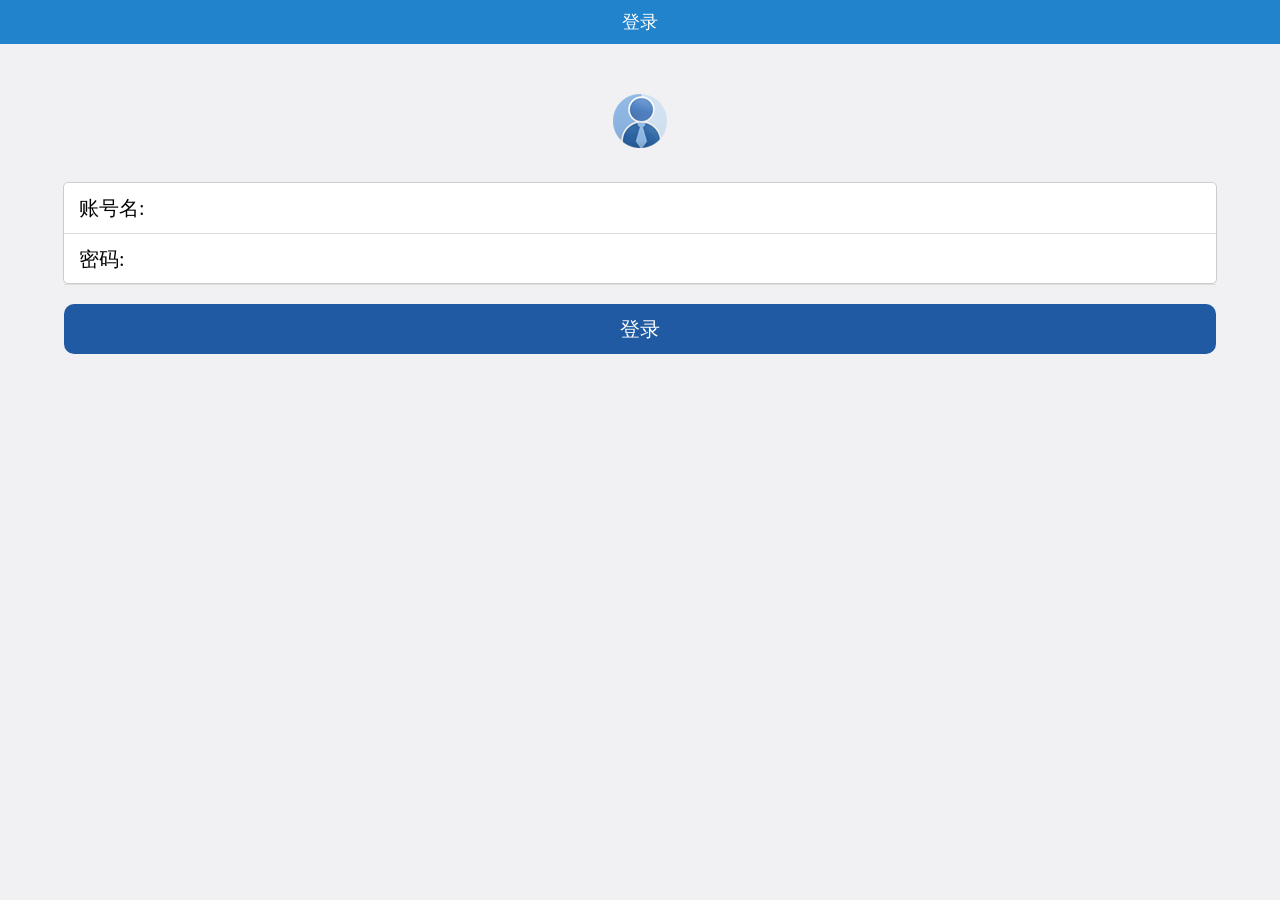
<file: index.html>
<!DOCTYPE html>
<html lang="en">
<head>
    <meta charset="UTF-8" name="viewport" content="width=device-width,initial-scale=1,user-scalable=no">
    <!--用来显示网头部的文字信息的标签-->
    <title>华杉科技实训周</title>
    <!--link标签用来链接外部资源的标签-->
    <link rel="short icon" href="Resource/icon.png">

    <link rel="stylesheet" href="ExternalStyle.css">

    <script type="text/javascript" src="CommonClass.js"></script>

    <style>
        .L_second_div{text-align: center;}
        .L_head_img{margin-top: 50px;}
        .L_form_inner_div {
            width: 90%;
            margin: 0 auto;
            border: 1px solid #cccccc;
            border-radius: 5px;
            background: white;
            margin-top: 30px;
            height: 100px;

        }

        .L_form_inner_div div span{padding-left: 15px; font-size: 20px; line-height: 50px}
        .L_form_inner_div div{height: 50px; border-bottom: 1px solid #dddddd}

        .L_login_div{height: 50px; background: rgb(32, 90, 163); width: 90%; border-radius: 10px; margin: 20px auto; text-align: center}
        .L_login_btn{line-height: 50px; height: 50px; color: white; font-size: 20px; width: 100%}
        input{outline:medium; background-color: transparent; border: 0 }

    </style>
</head>
<body style="background: rgb(241, 241, 244)">

<!--h5里面新增的语义化标签,它没有特殊的意义,仅是用来增强程序的可读性-->
<header>
    <!--用来显示少量的文字信息-->
    <span>登录</span>
</header>


<div class="L_second_div">
    <img class="L_head_img" src="Resource/head.png" alt="">
</div>

<form action="">
    <div class="L_form_div">
        <div class="L_form_inner_div">
            <div>
                <span>账号名:</span>
                <input id="L_account" type="text" name="account"><br>
            </div>
            <div>
                <span>密码:</span>
                <input id="L_pwd" type="text" name="password"><br>
            </div>
        </div>
    </div>
    <div>
        <div class="L_login_div">
            <input class="L_login_btn" type="button" value="登录" id="btn">
        </div>
    </div>

</form>


<script>

    // 获取登录按钮
    var btn = document.querySelector("#btn");

    // 注册点击事件
    btn.onclick = function ()
    {
        var userName = encodeURIComponent(document.querySelector("#L_account").value);
        var password = encodeURIComponent(document.querySelector("#L_pwd").value);

        var par2 = "username="+userName+"&pwd="+password;

        requestMethod('login', par2, 'post', function(returnStr){
            if (returnStr == "登录成功"){

                window.localStorage.setItem("userName", userName);

                location.href = "DropletService.html";
            } else {
                alert(returnStr);
            }
        });
    }

</script>




</body>
</html>
</file>
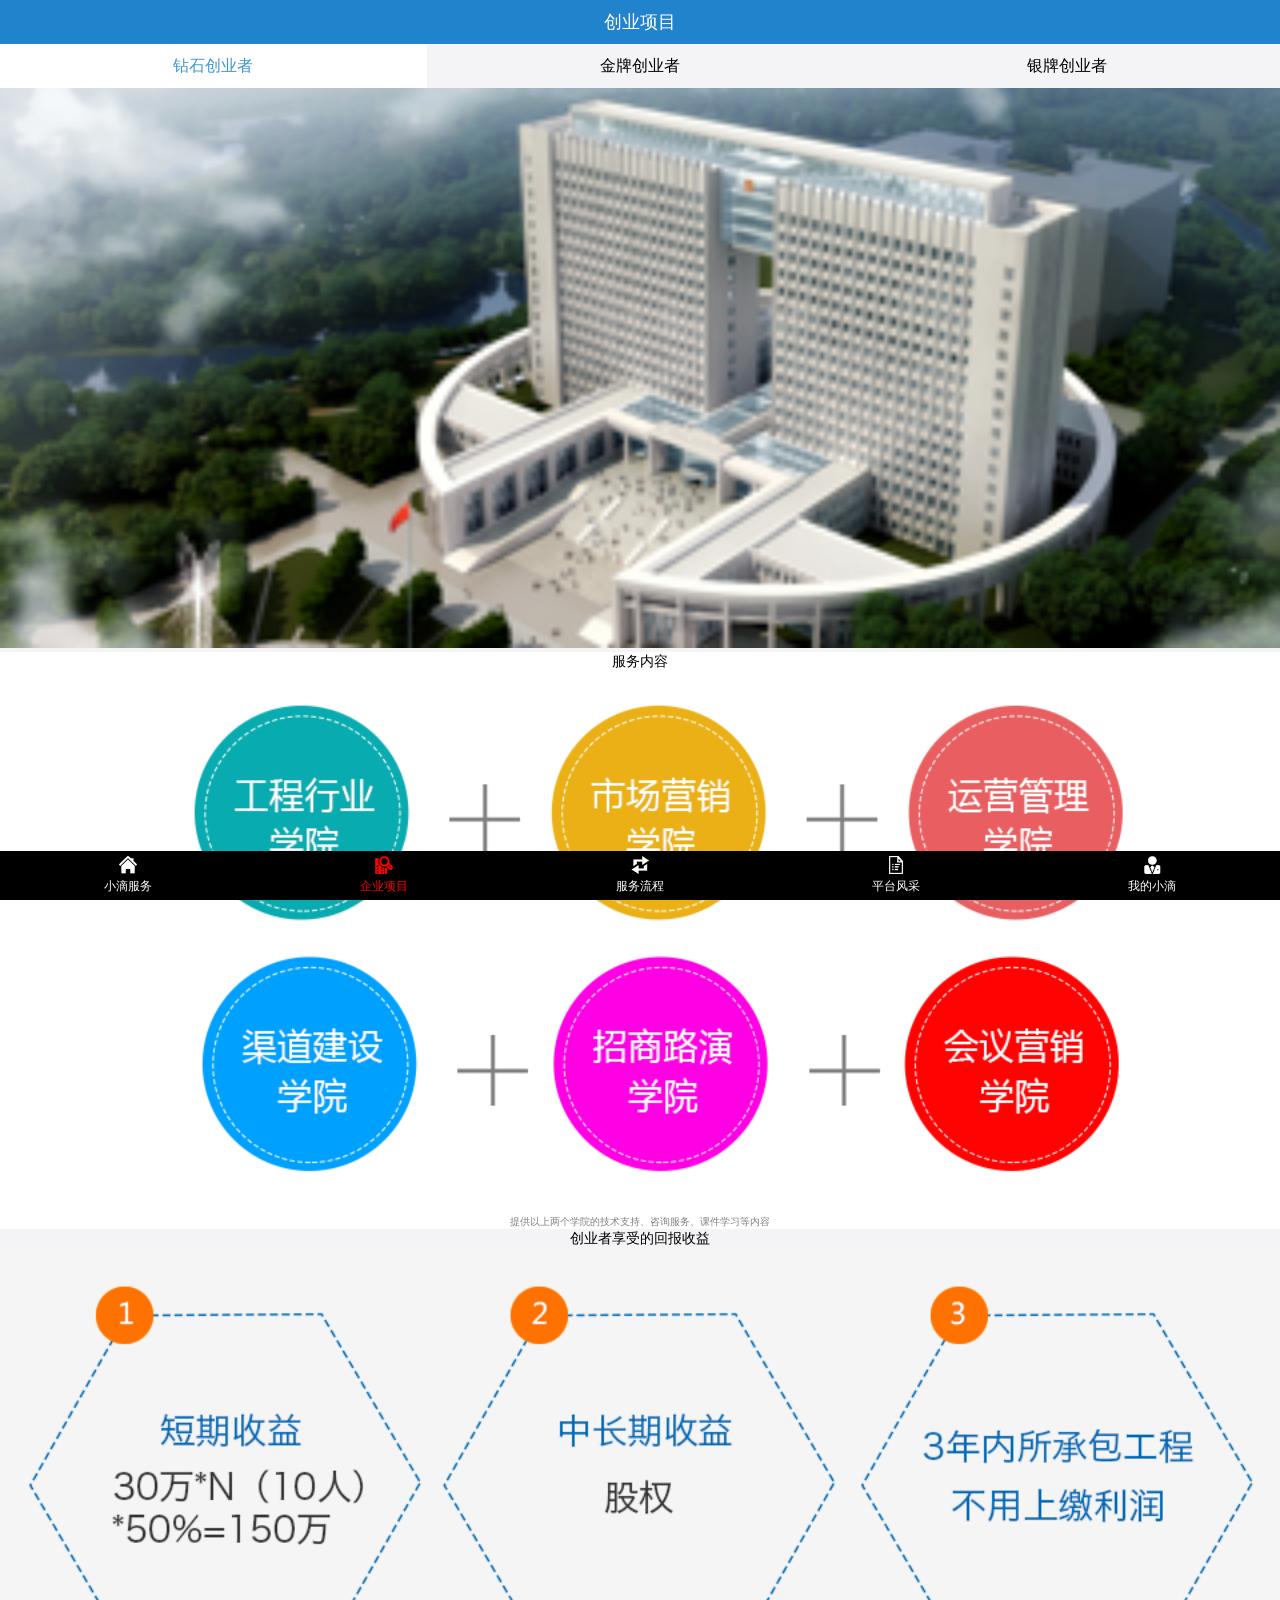
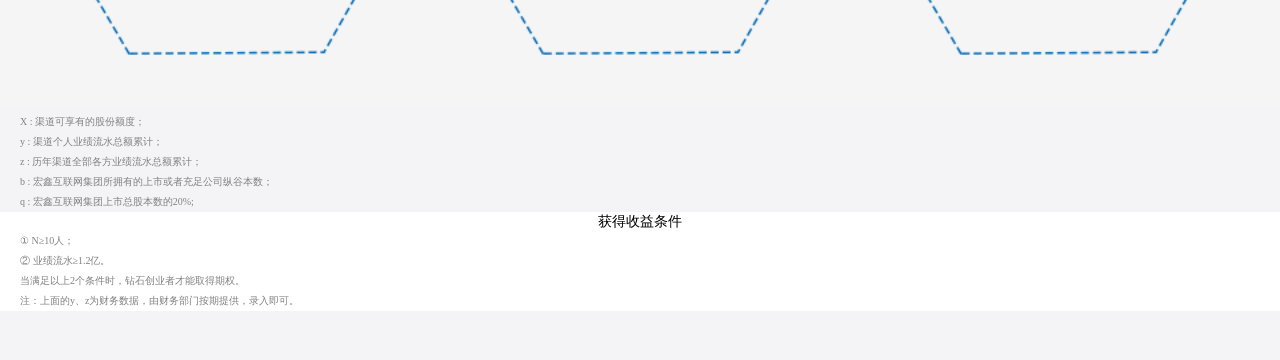
<file: BusinessProject.html>
<!DOCTYPE html>
<html lang="en">
<head>
    <meta charset="UTF-8" name="viewport" content="width=device-width,initial-scale=1,user-scalable=no">
    <!--用来显示网头部的文字信息的标签-->
    <title>华杉科技实训周</title>
    <!--link标签用来链接外部资源的标签-->
    <link rel="short icon" href="Resource/icon.png">

    <link rel="stylesheet" href="ExternalStyle.css">

</head>
<body>

<!--h5里面新增的语义化标签,它没有特殊的意义,仅是用来增强程序的可读性-->
<header>
    <!--用来显示少量的文字信息-->
    <span>创业项目</span>
</header>

<section class="BP_first_section">
    <a style="background: white" href=""> <span style="color: rgb(63, 149, 211);">钻石创业者</span> </a>
    <a href="BusinessProjectGold.html"> <span>金牌创业者</span> </a>
    <a href="BusinessProjectSliver.html"> <span>银牌创业者</span> </a>
</section>

<section class="common_section">
    <img style="padding-top: 44px" src="Resource/banner2.png" alt="">
</section>

<div class="BP_external_div">
    <span class="BP_span">服务内容</span>
    <img class="BP_img" src="Resource/50w_1.png" alt="">
    <p class="BP_first_p">提供以上两个学院的技术支持、咨询服务、课件学习等内容</p>
</div>

<div class="BP_external_div_sec">
    <span class="BP_span">创业者享受的回报收益</span>
    <img class="BP_img" src="Resource/50w_2.png" alt="">
    <div class="BP_inner_div">
        <p>X : 渠道可享有的股份额度；</p>
        <p>y : 渠道个人业绩流水总额累计；</p>
        <p>z : 历年渠道全部各方业绩流水总额累计；</p>
        <p>b : 宏鑫互联网集团所拥有的上市或者充足公司纵谷本数；</p>
        <p>q : 宏鑫互联网集团上市总股本数的20%;</p>
    </div>
</div>

<div class="BP_external_div">
    <span class="BP_span">获得收益条件</span>
    <div class="BP_inner_div">
        <p>① N≥10人；</p>
        <p>② 业绩流水≥1.2亿。</p>
        <p>当满足以上2个条件时，钻石创业者才能取得期权。</p>
        <p>注：上面的y、z为财务数据，由财务部门按期提供，录入即可。</p>
    </div>
</div>


<!--h5里面新增的语义化标签,它没有特殊的意义,仅是用来增强程序的可读性-->
<footer>
    <a href="DropletService.html"> <img src="Resource/nav10.png" alt=""> <span>小滴服务</span> </a>
    <a href=""> <img src="Resource/nav21.png" alt=""> <span style="color: red">企业项目</span> </a>
    <a href="ServiceProcess.html"> <img src="Resource/nav30.png" alt=""> <span>服务流程</span> </a>
    <a href="Platform.html"> <img src="Resource/nav40.png" alt=""> <span>平台风采</span> </a>
    <a href="MyDroplet.html"> <img src="Resource/nav50.png" alt=""> <span>我的小滴</span> </a>
</footer>

</body>
</html>
</file>
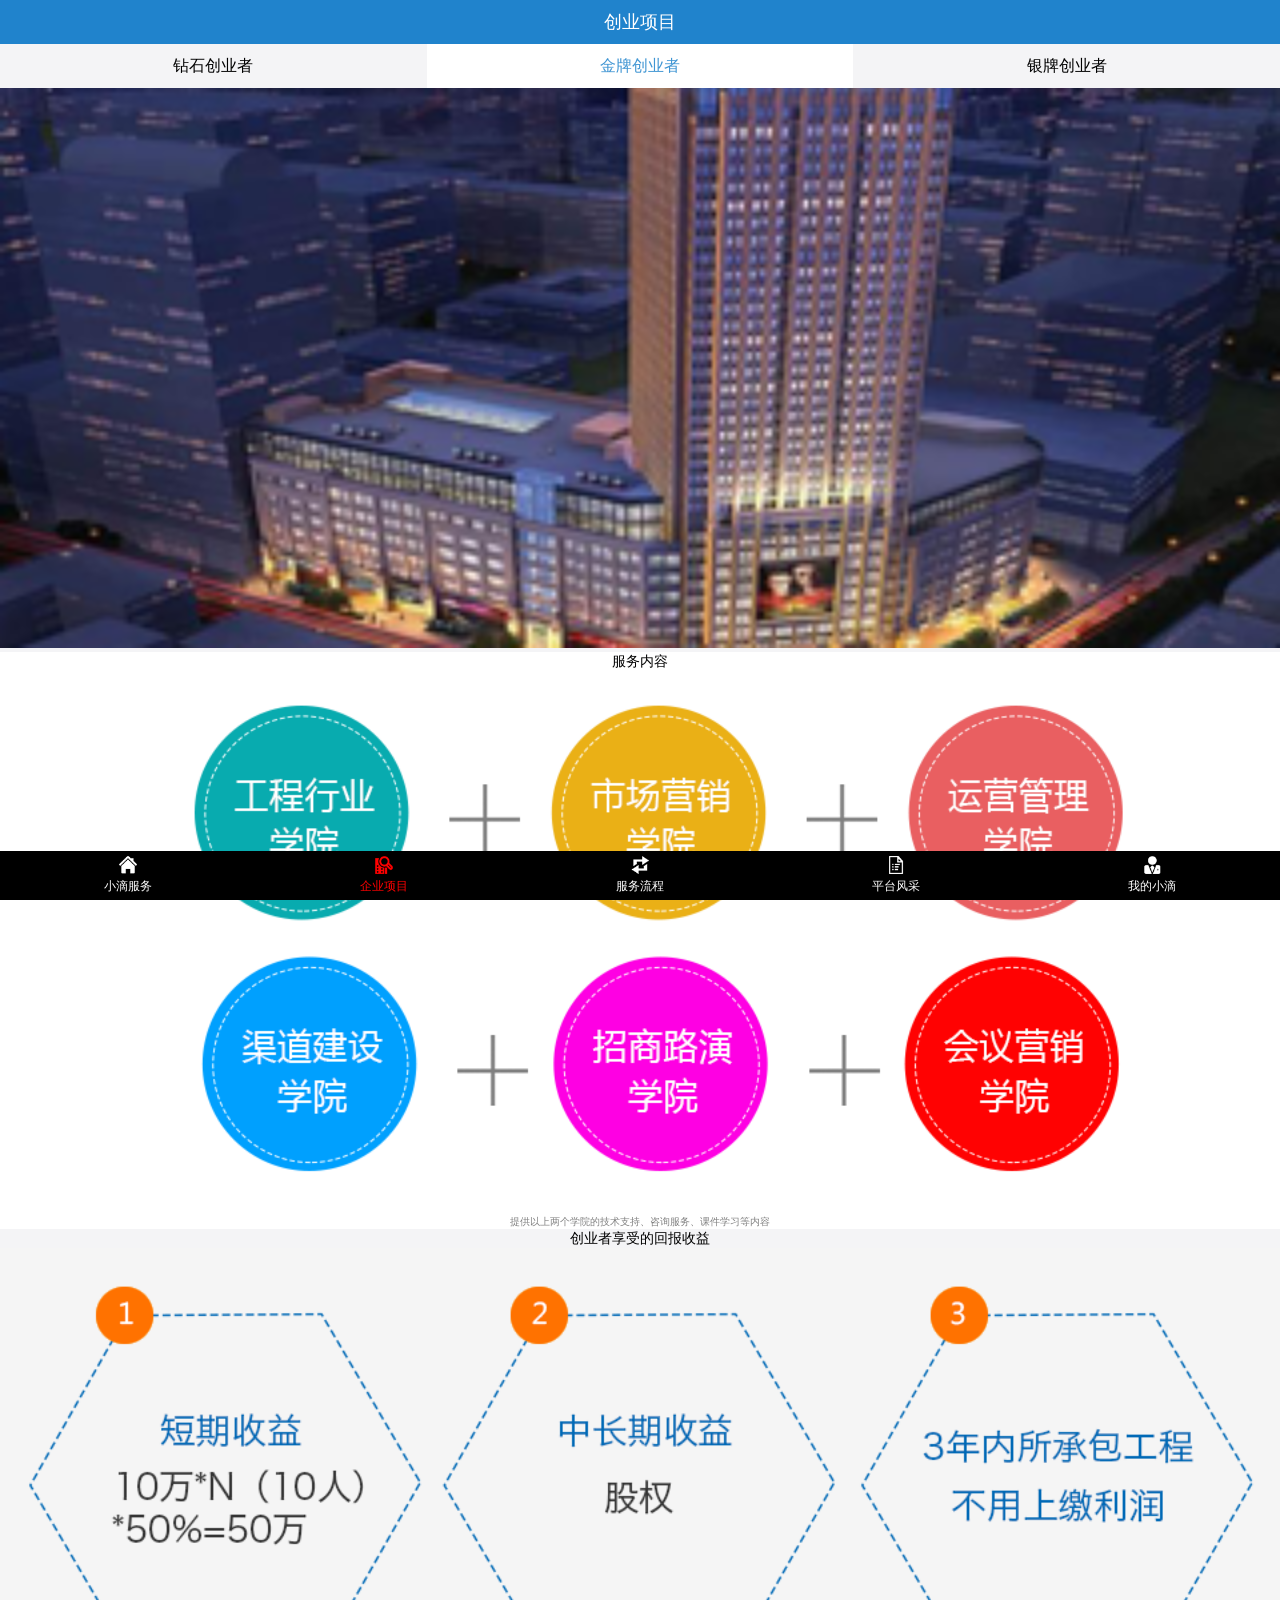
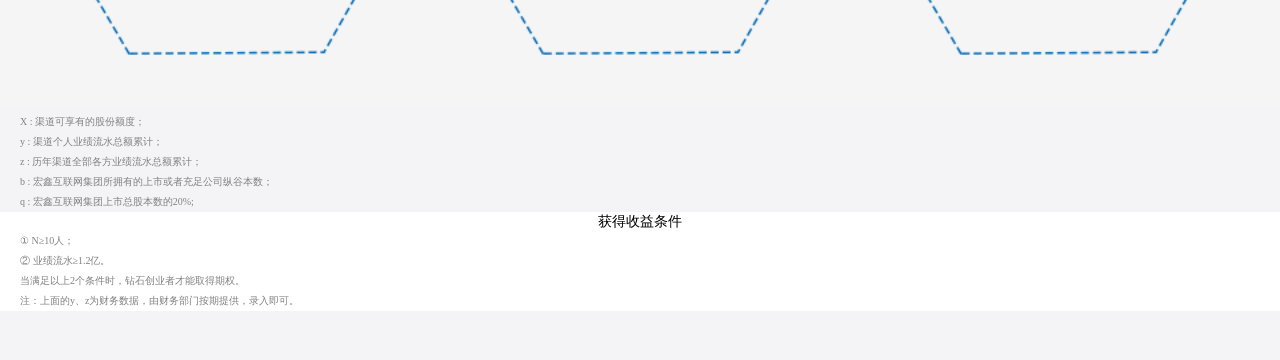
<file: BusinessProjectGold.html>
<!DOCTYPE html>
<html lang="en">
<head>
    <meta charset="UTF-8" name="viewport" content="width=device-width,initial-scale=1,user-scalable=no">
    <!--用来显示网头部的文字信息的标签-->
    <title>华杉科技实训周</title>
    <!--link标签用来链接外部资源的标签-->
    <link rel="short icon" href="Resource/icon.png">

    <link rel="stylesheet" href="ExternalStyle.css">

</head>
<body>

<!--h5里面新增的语义化标签,它没有特殊的意义,仅是用来增强程序的可读性-->
<header>
    <!--用来显示少量的文字信息-->
    <span>创业项目</span>
</header>

<section class="BP_first_section">
    <a href="BusinessProject.html"> <span>钻石创业者</span> </a>
    <a style="background: white" href=""> <span style="color: rgb(63, 149, 211);">金牌创业者</span> </a>
    <a href="BusinessProjectSliver.html"> <span>银牌创业者</span> </a>
</section>

<section class="common_section">
    <img style="padding-top: 44px" src="Resource/banner21.png" alt="">
</section>

<div class="BP_external_div">
    <span class="BP_span">服务内容</span>
    <img class="BP_img" src="Resource/30w_1.png" alt="">
    <p class="BP_first_p">提供以上两个学院的技术支持、咨询服务、课件学习等内容</p>
</div>

<div class="BP_external_div_sec">
    <span class="BP_span">创业者享受的回报收益</span>
    <img class="BP_img" src="Resource/30w_2.png" alt="">
    <div class="BP_inner_div">
        <p>X : 渠道可享有的股份额度；</p>
        <p>y : 渠道个人业绩流水总额累计；</p>
        <p>z : 历年渠道全部各方业绩流水总额累计；</p>
        <p>b : 宏鑫互联网集团所拥有的上市或者充足公司纵谷本数；</p>
        <p>q : 宏鑫互联网集团上市总股本数的20%;</p>
    </div>
</div>

<div class="BP_external_div">
    <span class="BP_span">获得收益条件</span>
    <div class="BP_inner_div">
        <p>① N≥10人；</p>
        <p>② 业绩流水≥1.2亿。</p>
        <p>当满足以上2个条件时，钻石创业者才能取得期权。</p>
        <p>注：上面的y、z为财务数据，由财务部门按期提供，录入即可。</p>
    </div>
</div>


<!--h5里面新增的语义化标签,它没有特殊的意义,仅是用来增强程序的可读性-->
<footer>
    <a href="DropletService.html"> <img src="Resource/nav10.png" alt=""> <span>小滴服务</span> </a>
    <a href=""> <img src="Resource/nav21.png" alt=""> <span style="color: red">企业项目</span> </a>
    <a href="ServiceProcess.html"> <img src="Resource/nav30.png" alt=""> <span>服务流程</span> </a>
    <a href="Platform.html"> <img src="Resource/nav40.png" alt=""> <span>平台风采</span> </a>
    <a href="MyDroplet.html"> <img src="Resource/nav50.png" alt=""> <span>我的小滴</span> </a>
</footer>

</body>
</html>
</file>
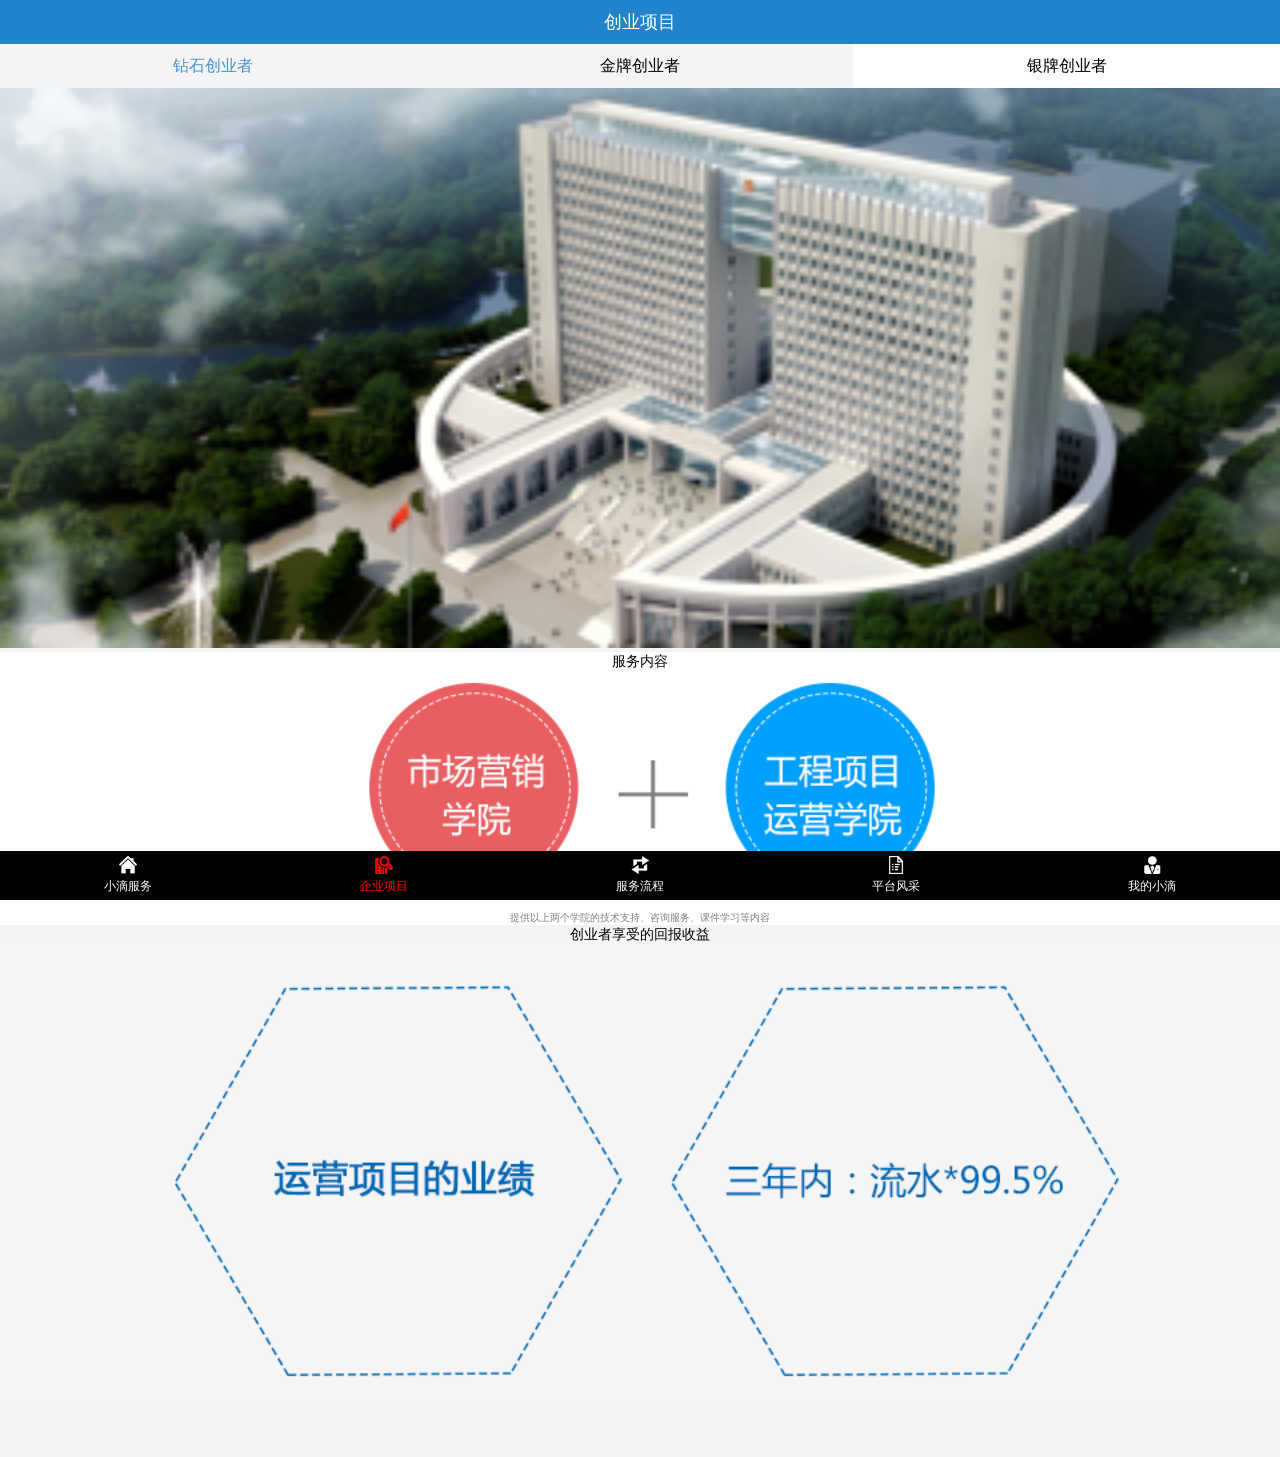
<file: BusinessProjectSliver.html>
<!DOCTYPE html>
<html lang="en">
<head>
    <meta charset="UTF-8" name="viewport" content="width=device-width,initial-scale=1,user-scalable=no">
    <!--用来显示网头部的文字信息的标签-->
    <title>华杉科技实训周</title>
    <!--link标签用来链接外部资源的标签-->
    <link rel="short icon" href="Resource/icon.png">

    <link rel="stylesheet" href="ExternalStyle.css">

</head>
<body>

<!--h5里面新增的语义化标签,它没有特殊的意义,仅是用来增强程序的可读性-->
<header>
    <!--用来显示少量的文字信息-->
    <span>创业项目</span>
</header>

<section class="BP_first_section">
    <a href="BusinessProject.html"> <span style="color: rgb(63, 149, 211);">钻石创业者</span> </a>
    <a href="BusinessProjectGold.html"> <span>金牌创业者</span> </a>
    <a style="background: white" href=""> <span>银牌创业者</span> </a>
</section>

<section class="common_section">
    <img style="padding-top: 44px" src="Resource/banner2.png" alt="">
</section>

<div class="BP_external_div">
    <span class="BP_span">服务内容</span>
    <img class="BP_img" src="Resource/10w_1.png" alt="">
    <p class="BP_first_p">提供以上两个学院的技术支持、咨询服务、课件学习等内容</p>
</div>

<div class="BP_external_div_sec">
    <span class="BP_span">创业者享受的回报收益</span>
    <img class="BP_img" src="Resource/10w_2.png" alt="">
</div>




<!--h5里面新增的语义化标签,它没有特殊的意义,仅是用来增强程序的可读性-->
<footer>
    <a href="DropletService.html"> <img src="Resource/nav10.png" alt=""> <span>小滴服务</span> </a>
    <a href=""> <img src="Resource/nav21.png" alt=""> <span style="color: red">企业项目</span> </a>
    <a href="ServiceProcess.html"> <img src="Resource/nav30.png" alt=""> <span>服务流程</span> </a>
    <a href="Platform.html"> <img src="Resource/nav40.png" alt=""> <span>平台风采</span> </a>
    <a href="MyDroplet.html"> <img src="Resource/nav50.png" alt=""> <span>我的小滴</span> </a>
</footer>

</body>
</html>
</file>
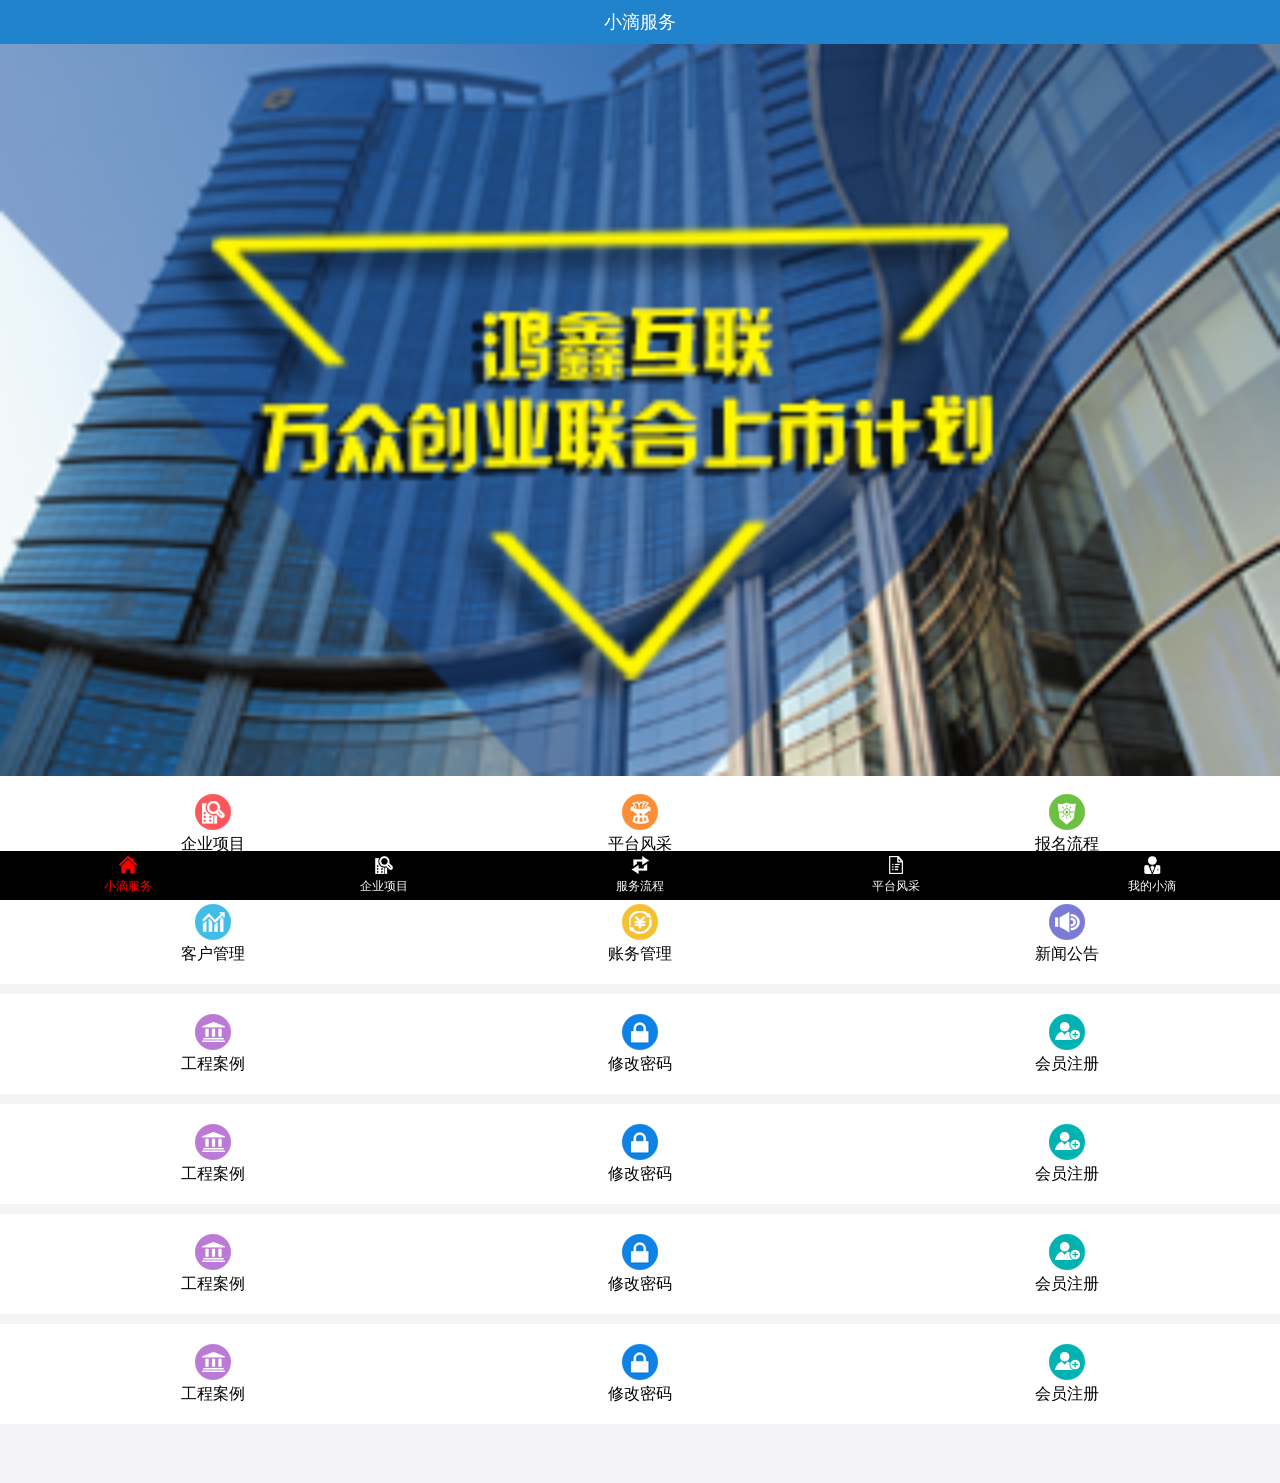
<file: DropletService.html>
<!DOCTYPE html>
<!--标签分两类:双标签,单标签-->
<!--标签里面的是属性:用来控制标签,不同的属性,标签的作用就不一样-->
<html lang="en">
<head>
    <meta charset="UTF-8" name="viewport" content="width=device-width,initial-scale=1,user-scalable=no">
    <!--用来显示网头部的文字信息的标签-->
    <title>华杉科技实训周</title>
    <!--link标签用来链接外部资源的标签-->
    <link rel="short icon" href="Resource/icon.png">

    <link rel="stylesheet" href="ExternalStyle.css">

    <!--页内样式写到head标签中-->
    <style>
        ul{
            display: table;
            width: 100%;
            background: white;
            height: 100px;
            margin-bottom: 10px;
        }

        ul li{
            display: table-cell;
            width: 33.3%;
            text-align: center;

            vertical-align: middle;
        }

        .first_ul{
            margin-top: -6px;
        }

        ul li span{
            display: block;
        }

    </style>

</head>
<body>

<!--h5里面新增的语义化标签,它没有特殊的意义,仅是用来增强程序的可读性-->
<header>
    <!--用来显示少量的文字信息-->
    <span>小滴服务</span>
</header>

<!--h5里面新增的语义化标签,它没有特殊的意义,仅是用来增强程序的可读性-->
<section class="common_section">
    <!--用来展示图片用的标签-->
    <img id="bannerImg" src="Resource/banner-1.png" alt="">

    <!--实现轮播图的方式-->
    <script>
        var imgNumber = 1;
        var bannerImg = document.getElementById("bannerImg");
        function changeImg(){
            imgNumber++;
            if (imgNumber > 3){
                imgNumber = 1;
            }
            bannerImg.src = "Resource/banner-"+imgNumber+".png"
        }
        setInterval(changeImg, 3000);
    </script>

</section>

<!--ul代表行,li代表列-->
<ul class="first_ul">
    <li> <img src="Resource/index1.png" alt=""> <span>企业项目</span> </li>
    <li> <img src="Resource/index2.png" alt=""> <span>平台风采</span> </li>
    <li> <img src="Resource/index3.png" alt=""> <span>报名流程</span> </li>
</ul>

<ul>
    <li> <img src="Resource/index4.png" alt=""> <span>客户管理</span> </li>
    <li> <img src="Resource/index5.png" alt=""> <span>账务管理</span> </li>
    <li> <img src="Resource/index6.png" alt=""> <span>新闻公告</span> </li>
</ul>

<ul>
    <li> <img src="Resource/index7.png" alt=""> <span>工程案例</span> </li>
    <li> <img src="Resource/index8.png" alt=""> <span>修改密码</span> </li>
    <li> <img src="Resource/index9.png" alt=""> <span>会员注册</span> </li>
</ul>

<ul>
    <li> <img src="Resource/index7.png" alt=""> <span>工程案例</span> </li>
    <li> <img src="Resource/index8.png" alt=""> <span>修改密码</span> </li>
    <li> <img src="Resource/index9.png" alt=""> <span>会员注册</span> </li>
</ul>

<ul>
    <li> <img src="Resource/index7.png" alt=""> <span>工程案例</span> </li>
    <li> <img src="Resource/index8.png" alt=""> <span>修改密码</span> </li>
    <li> <img src="Resource/index9.png" alt=""> <span>会员注册</span> </li>
</ul>

<ul>
    <li> <img src="Resource/index7.png" alt=""> <span>工程案例</span> </li>
    <li> <img src="Resource/index8.png" alt=""> <span>修改密码</span> </li>
    <li> <img src="Resource/index9.png" alt=""> <span>会员注册</span> </li>
</ul>

<!--h5里面新增的语义化标签,它没有特殊的意义,仅是用来增强程序的可读性-->
<footer>
    <a href=""> <img src="Resource/nav11.png" alt=""> <span style="color: red">小滴服务</span> </a>
    <a href="BusinessProject.html"> <img src="Resource/nav20.png" alt=""> <span>企业项目</span> </a>
    <a href="ServiceProcess.html"> <img src="Resource/nav30.png" alt=""> <span>服务流程</span> </a>
    <a href="Platform.html"> <img src="Resource/nav40.png" alt=""> <span>平台风采</span> </a>
    <a href="MyDroplet.html"> <img src="Resource/nav50.png" alt=""> <span>我的小滴</span> </a>
</footer>

</body>
</html>
</file>
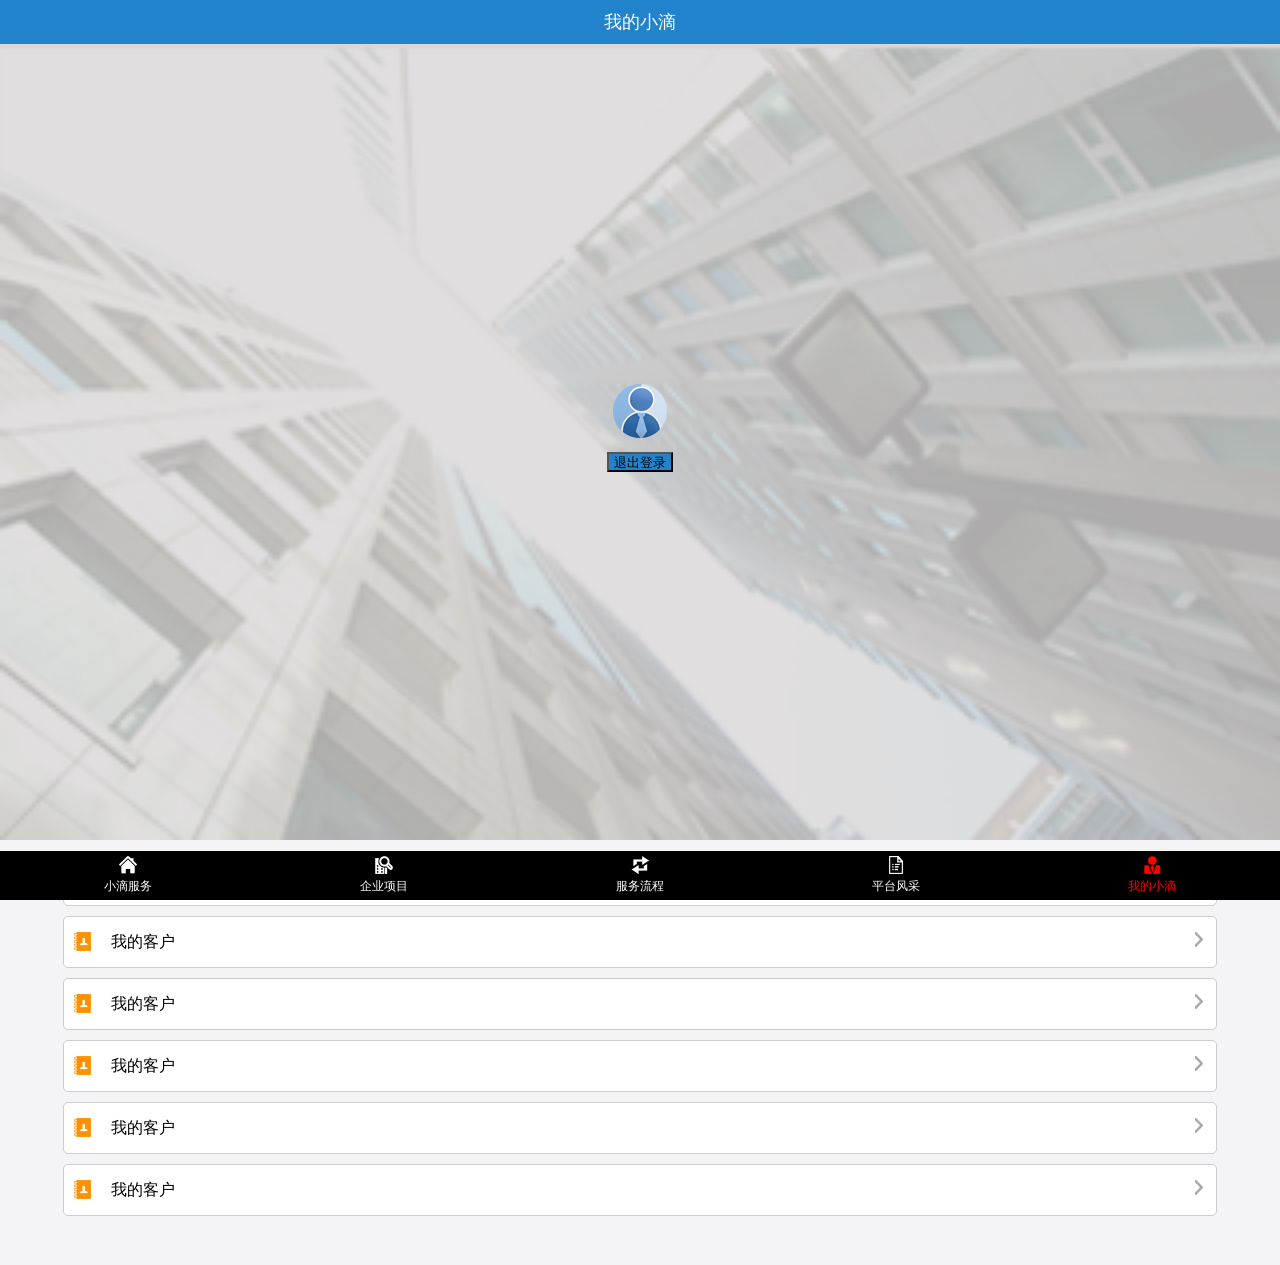
<file: MyDroplet.html>
<!DOCTYPE html>
<html lang="en">
<head>
    <meta charset="UTF-8" name="viewport" content="width=device-width,initial-scale=1,user-scalable=no">
    <!--用来显示网头部的文字信息的标签-->
    <title>华杉科技实训周</title>
    <!--link标签用来链接外部资源的标签-->
    <link rel="short icon" href="Resource/icon.png">

    <link rel="stylesheet" href="ExternalStyle.css">


    <style>
        .MD_external_div .MD_bg_img{
            width: 100%;
        }

        .MD_external_div{
            position: relative;
        }

        .MD_inner_div{
            position: absolute;

            left: 50%;
            top: 50%;
            width: 66px;
            height: 76px;

            margin-left: -33px;
            margin-top: -60px;

            text-align: center;
        }

        .MD_external_div .MD_inner_div button{
            background: rgb(32, 131, 204);
            width: 66px;
            height: 20px;

            margin-top: 5px;
        }

        .MD_external_div .MD_inner_div span{
            display: block;
            margin-top: 5px;
        }

        .MD_bottom_div{
            width: 100%;
        }

        .MD_bottom_div .MD_bottom_inner_div{
            width: 90%;
            height: 50px;
            margin: 0 auto;
            border: 1px solid #cccccc;
            border-radius: 5px;
            background: white;
            line-height: 50px;
            margin-top: 10px;
        }

        .MD_left_img{
            float: left;
            margin-left: 10px;
            margin-top: 15px;
            margin-right: 20px;
        }

        .MD_right_img{
            float: right;
            margin-right: 10px;
            margin-top: 15px;
        }

    </style>

</head>
<body>

<!--h5里面新增的语义化标签,它没有特殊的意义,仅是用来增强程序的可读性-->
<header>
    <!--用来显示少量的文字信息-->
    <span>我的小滴</span>
</header>


<div class="MD_external_div">
    <img class="MD_bg_img" src="Resource/banner5.png" alt="">
    <div class="MD_inner_div">
        <img class="MD_head_img" src="Resource/head.png" alt="">
        <span id="MD_userName"></span>

        <script>
            document.getElementById("MD_userName").innerHTML = window.localStorage.getItem("userName");
        </script>

        <button id="MD_btn">退出登录</button>

        <script>
            var btn = document.querySelector("#MD_btn");
            btn.onclick = function(){
                window.localStorage.removeItem("userName");
                location.href = "index.html";
            }
        </script>
    </div>
</div>


<div class="MD_bottom_div">
    <div class="MD_bottom_inner_div">
        <img class="MD_left_img" src="Resource/gr_1.png" alt="">
        <span>我的客户</span>
        <img class="MD_right_img" src="Resource/jt.png" alt="">
    </div>
</div>

<div class="MD_bottom_div">
    <div class="MD_bottom_inner_div">
        <img class="MD_left_img" src="Resource/gr_1.png" alt="">
        <span>我的客户</span>
        <img class="MD_right_img" src="Resource/jt.png" alt="">
    </div>
</div>

<div class="MD_bottom_div">
    <div class="MD_bottom_inner_div">
        <img class="MD_left_img" src="Resource/gr_1.png" alt="">
        <span>我的客户</span>
        <img class="MD_right_img" src="Resource/jt.png" alt="">
    </div>
</div>

<div class="MD_bottom_div">
    <div class="MD_bottom_inner_div">
        <img class="MD_left_img" src="Resource/gr_1.png" alt="">
        <span>我的客户</span>
        <img class="MD_right_img" src="Resource/jt.png" alt="">
    </div>
</div>

<div class="MD_bottom_div">
    <div class="MD_bottom_inner_div">
        <img class="MD_left_img" src="Resource/gr_1.png" alt="">
        <span>我的客户</span>
        <img class="MD_right_img" src="Resource/jt.png" alt="">
    </div>
</div>

<div class="MD_bottom_div">
    <div class="MD_bottom_inner_div">
        <img class="MD_left_img" src="Resource/gr_1.png" alt="">
        <span>我的客户</span>
        <img class="MD_right_img" src="Resource/jt.png" alt="">
    </div>
</div>



<!--h5里面新增的语义化标签,它没有特殊的意义,仅是用来增强程序的可读性-->
<footer>
    <a href="DropletService.html"> <img src="Resource/nav10.png" alt=""> <span>小滴服务</span> </a>
    <a href="BusinessProject.html"> <img src="Resource/nav20.png" alt=""> <span>企业项目</span> </a>
    <a href="ServiceProcess.html"> <img src="Resource/nav30.png" alt=""> <span>服务流程</span> </a>
    <a href="Platform.html"> <img src="Resource/nav40.png" alt=""> <span>平台风采</span> </a>
    <a href=""> <img src="Resource/nav51.png" alt=""> <span style="color: red">我的小滴</span> </a>
</footer>

</body>
</html>
</file>
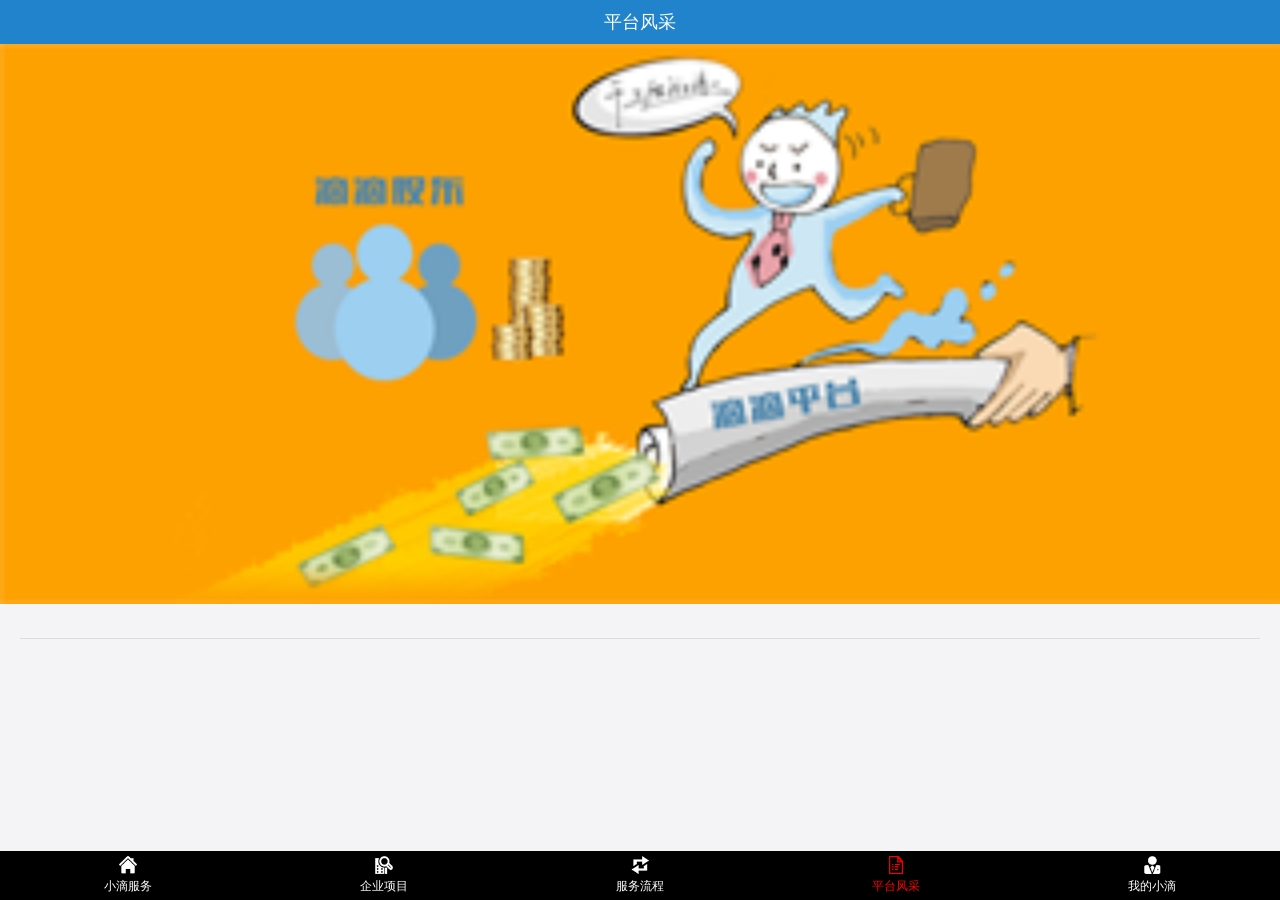
<file: Platform.html>
<!DOCTYPE html>
<html lang="en">
<head>
    <meta charset="UTF-8" name="viewport" content="width=device-width,initial-scale=1,user-scalable=no">
    <!--用来显示网头部的文字信息的标签-->
    <title>华杉科技实训周</title>
    <!--link标签用来链接外部资源的标签-->
    <link rel="short icon" href="Resource/icon.png">

    <link rel="stylesheet" href="ExternalStyle.css">

    <script type="text/javascript", src="CommonClass.js"></script>

    <style>
        article {
            margin: 20px;
        }

        h3 {
            color: red;
            font-size: 18px;
            padding-bottom: 10px;
            border-bottom: 1px solid #dddddd;
        }

        h4 {
            font-size: 14px;
        }

        article p {
            text-indent: 2em;
            line-height: 2em;
            font-size: 12px;
        }
    </style>
</head>
<body>



<!--h5里面新增的语义化标签,它没有特殊的意义,仅是用来增强程序的可读性-->
<header>
    <!--用来显示少量的文字信息-->
    <span>平台风采</span>
</header>

<section class="common_section">
    <img src="Resource/banner4.png" alt="">
</section>

<article>
    <h3 id="title"></h3>
    <h4 id="subTitle"></h4>
    <p id="info"></p>
</article>

<script>

    requestMethod('aboutus', "", 'get', function(returnStr){

        var title_content = document.getElementById("title");
        var subTitle_content = document.getElementById("subTitle");
        var info_content = document.getElementById("info");

        title_content.innerHTML = returnStr.title;
        subTitle_content.innerHTML = returnStr.subTitle;
        info_content.innerHTML = returnStr.info;

    });


</script>

<!--h5里面新增的语义化标签,它没有特殊的意义,仅是用来增强程序的可读性-->
<footer>
    <a href="DropletService.html"> <img src="Resource/nav10.png" alt=""> <span>小滴服务</span> </a>
    <a href="BusinessProject.html"> <img src="Resource/nav20.png" alt=""> <span>企业项目</span> </a>
    <a href="ServiceProcess.html"> <img src="Resource/nav30.png" alt=""> <span>服务流程</span> </a>
    <a href=""> <img src="Resource/nav41.png" alt=""> <span style="color: red">平台风采</span> </a>
    <a href="MyDroplet.html"> <img src="Resource/nav50.png" alt=""> <span>我的小滴</span> </a>
</footer>

</body>
</html>
</file>
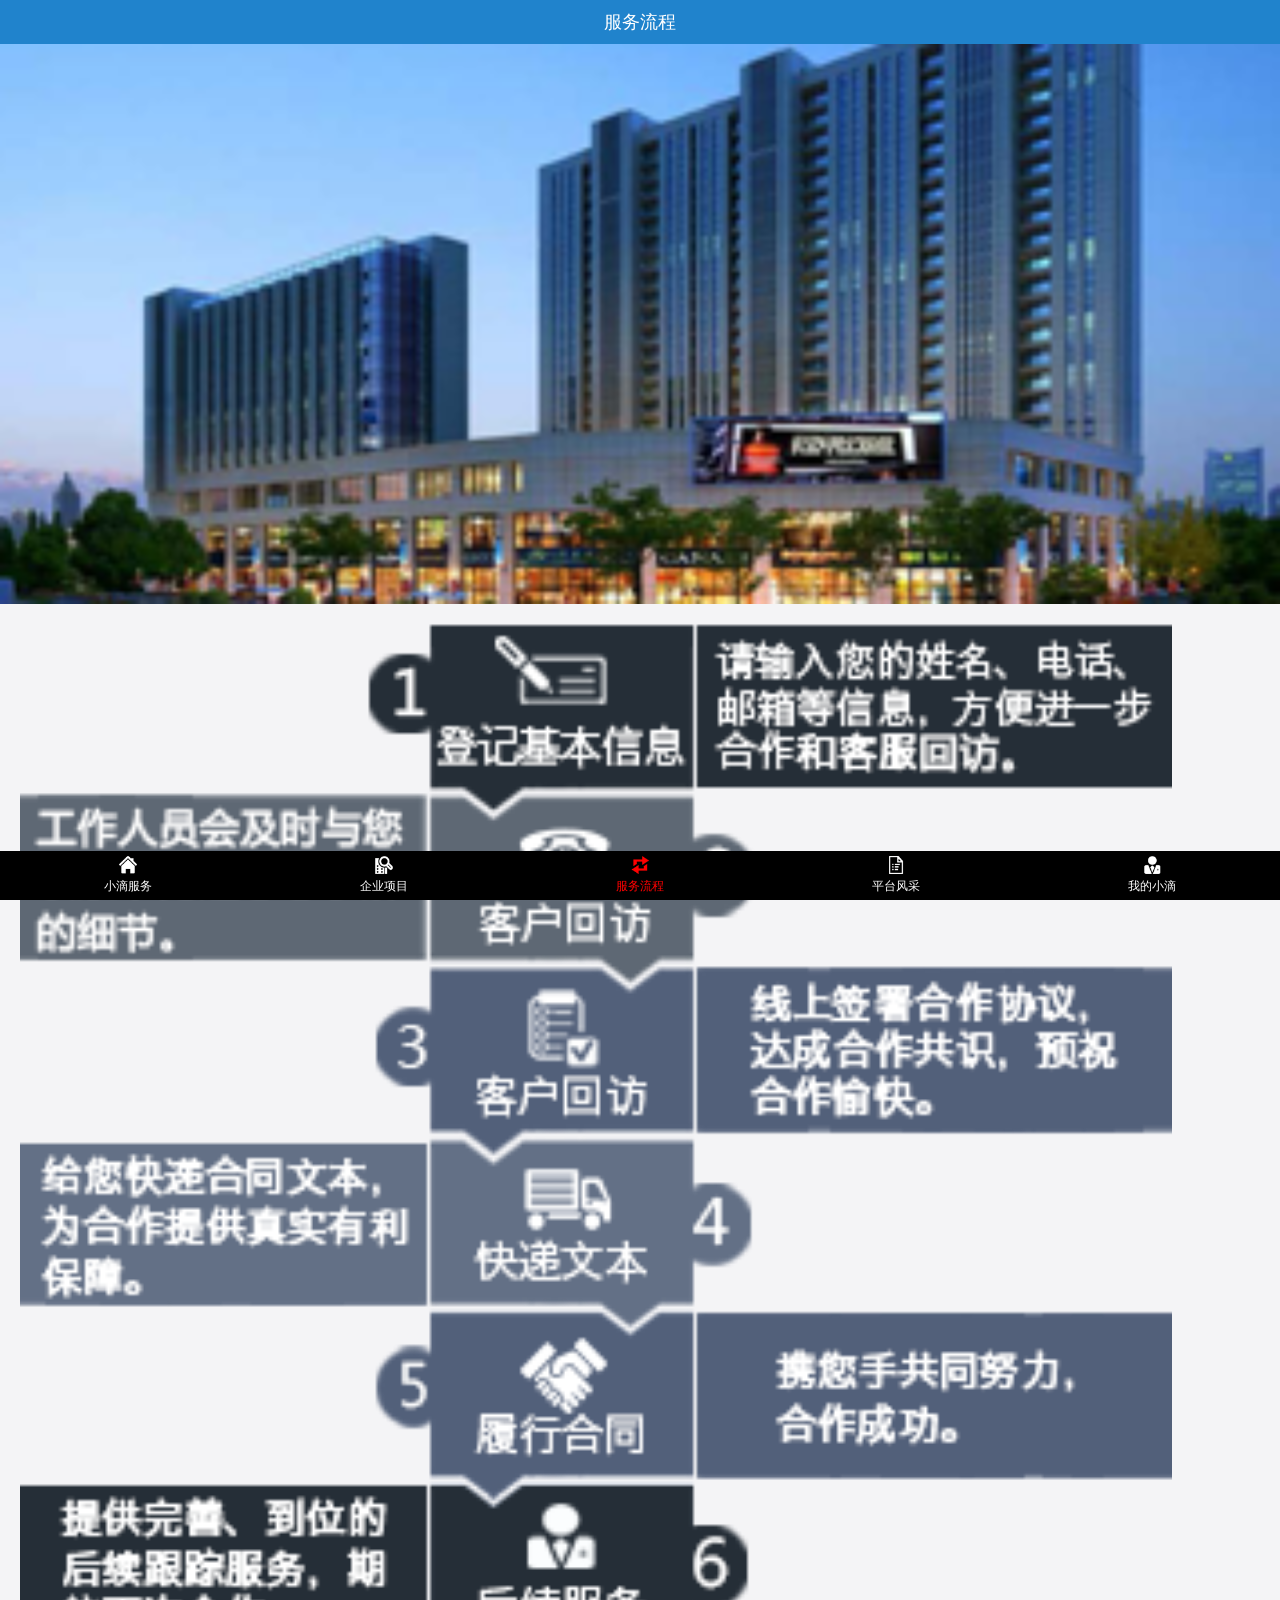
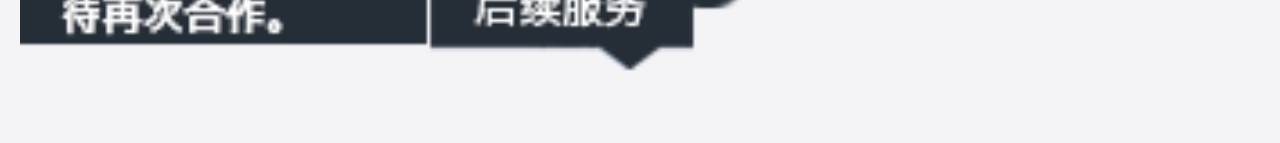
<file: ServiceProcess.html>
<!DOCTYPE html>
<html lang="en">
<head>
    <meta charset="UTF-8" name="viewport" content="width=device-width,initial-scale=1,user-scalable=no">
    <!--用来显示网头部的文字信息的标签-->
    <title>华杉科技实训周</title>
    <!--link标签用来链接外部资源的标签-->
    <link rel="short icon" href="Resource/icon.png">

    <link rel="stylesheet" href="ExternalStyle.css">
</head>
<body>

<!--h5里面新增的语义化标签,它没有特殊的意义,仅是用来增强程序的可读性-->
<header>
    <!--用来显示少量的文字信息-->
    <span>服务流程</span>
</header>

<section class="common_section">
    <img src="Resource/banner3.png" alt="">
</section>

<section>
    <img style="margin: 10px 20px; width: 90%" src="Resource/process.png" alt="">
</section>


<!--h5里面新增的语义化标签,它没有特殊的意义,仅是用来增强程序的可读性-->
<footer>
    <a href="DropletService.html"> <img src="Resource/nav10.png" alt=""> <span>小滴服务</span> </a>
    <a href="BusinessProject.html"> <img src="Resource/nav20.png" alt=""> <span>企业项目</span> </a>
    <a href=""> <img src="Resource/nav31.png" alt=""> <span style="color: red">服务流程</span> </a>
    <a href="Platform.html"> <img src="Resource/nav40.png" alt=""> <span>平台风采</span> </a>
    <a href="MyDroplet.html"> <img src="Resource/nav50.png" alt=""> <span>我的小滴</span> </a>
</footer>

</body>
</html>
</file>
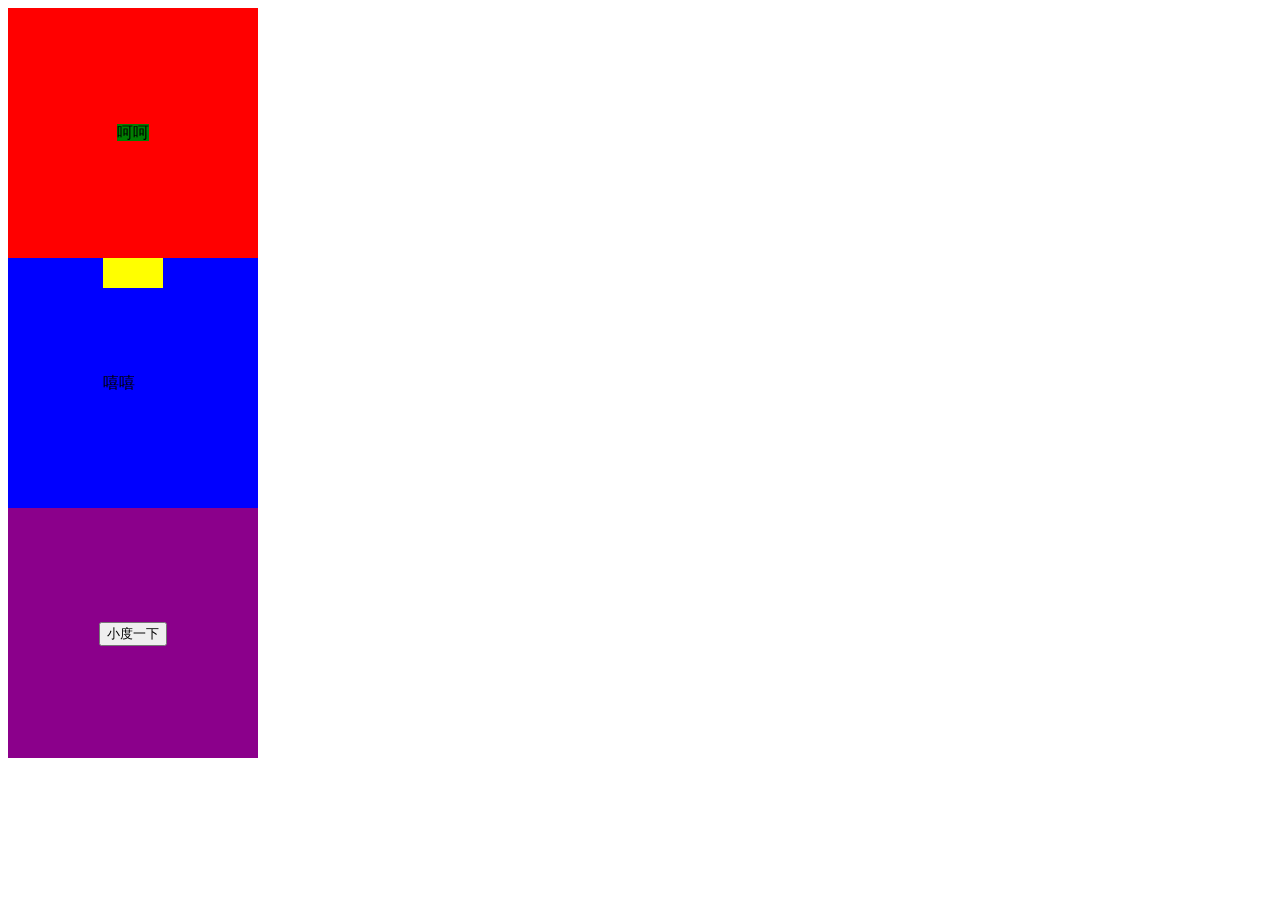
<file: Test.html>
<!DOCTYPE html>
<html lang="en">
<head>
    <meta charset="UTF-8">
    <title>Title</title>

    <style>
        .first_div{
            background: red;
            width: 250px;
            height:250px;

            text-align: center;
            line-height: 250px;
        }

        .first_div span{
            background: green;


        }


        .second_div{
            background: blue;
            width: 250px;
            height:250px;

            line-height: 250px;

            /*text-align: center;*/
        }

        .second_div p{
            width: 60px;
            height: 30px;
            background: yellow;

            margin: 0 auto;
            /*text-align: center;*/


        }

        .third_div{
            background: darkmagenta;
            width: 250px;
            height:250px;

            text-align: center;
            line-height: 250px;

        }

        /*.third_div button{*/
            /*margin: 0 auto;*/
            /*display: block;*/
        /*}*/




    </style>

</head>

<body>

<div class="first_div">
    <!--span是内联标签,如果要让内联标签水平居中,只需要在父标签中加上text-align: center-->
    <span>呵呵</span>
</div>


<div class="second_div">
    <!--div是块级标签,如果要让块级标签水平居中,只需要在自己的标签样式中加上 margin: 0 auto-->
    <p>嘻嘻</p>
</div>

<div class="third_div">
    <!--内联-块级标签:如果要让内联-块级标签水平居中,只需要在父标签中加上text-align: center-->
    <button>小度一下</button>
</div>

<!--三种标签竖直居中:只需要在父标签中加上:line-height="父标签的高度"-->


</body>
</html>
</file>
<file: ExternalStyle.css>
/*外部样式*/
*{
    margin: 0;
    padding: 0;
}

body{
    background: rgb(244, 244, 246);

    padding-top: 44px;
    padding-bottom: 49px;

}

header{
    color: white;
    line-height: 44px;
    font-size: 18px;
    text-align: center;
    background: rgb(32, 131, 204);

    left: 0;
    top: 0;
    width: 100%;

    position: fixed;


}

.common_section img{
    width: 100%;
}

footer{
    display: table;
    width: 100%;
    background: black;
    height: 49px;

    left: 0;
    bottom: 0;

    position: fixed;
}

footer a{
    display: table-cell;
    width: 20%;

    text-decoration: none;
    text-align: center;
    vertical-align: middle;
}

footer a span{
    display: block;
    color: white;
    font-size: 12px;
}

footer a img{
    width: 18px;
}

.BP_first_section{
    display: table;
    width: 100%;
    background: rgb(244, 244, 246);
    height: 44px;

    left:0;
    top: 44px;
    position: fixed;
}

.BP_first_section a{
    display: table-cell;
    width: 33.3%;
    text-decoration: none;

    text-align: center;
    vertical-align: middle;
}

.BP_first_section a span{
    color: black;
}



.BP_external_div{
    background: white;
    text-align: center;
}

.BP_span{
    font-size: 14px;
}

.BP_img{
    width: 100%;
}

.BP_first_p{
    font-size: 10px;
    color:gray;
}

.BP_external_div_sec {
    text-align: center;
}

.BP_inner_div{
    text-align: left;
    padding-left: 20px;
    font-size: 10px;
    color: gray;
    line-height: 2em;
}
</file>
